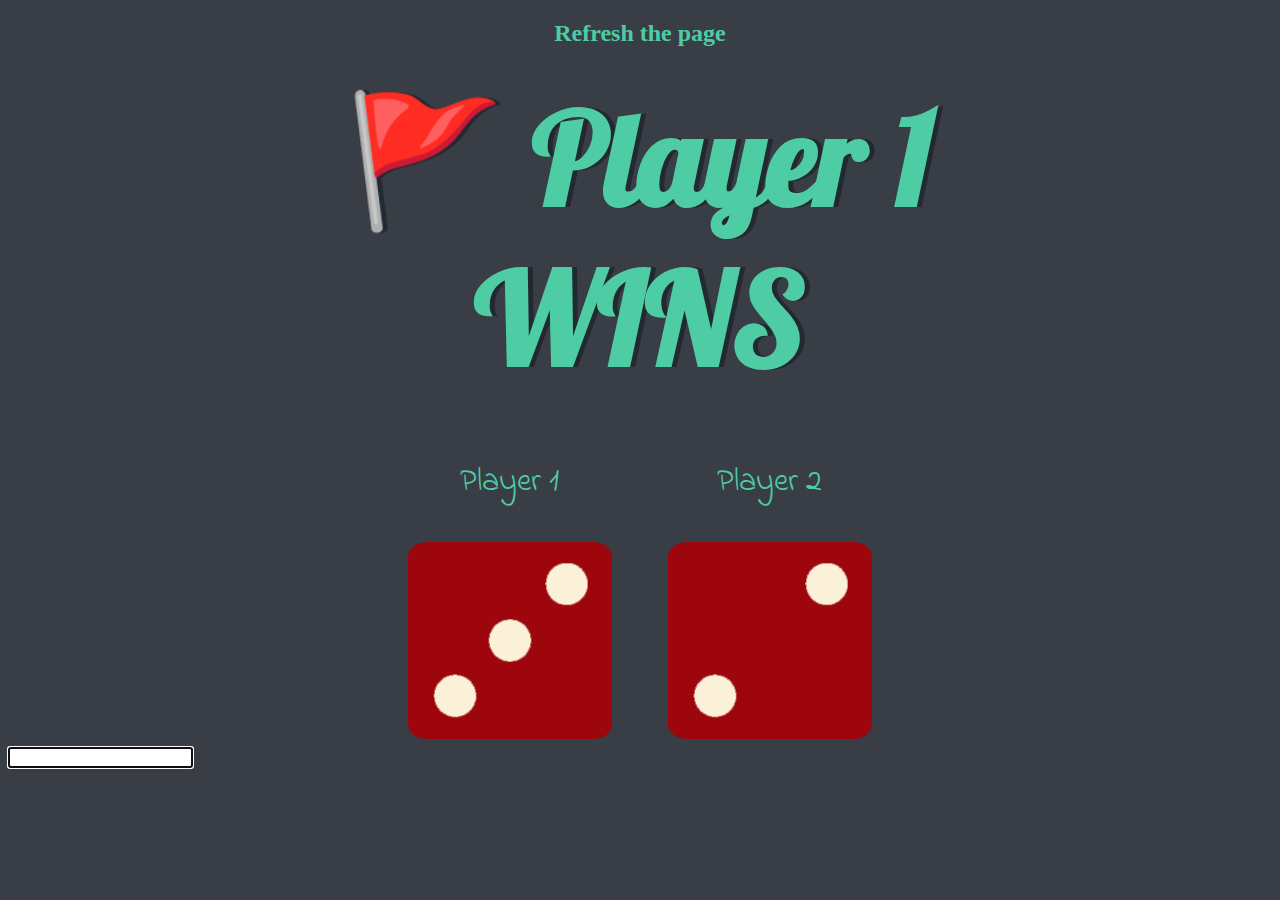
<file: index.html>
<!DOCTYPE html>
<html lang="en" dir="ltr">
  <head>
    <meta charset="utf-8">
    <title>Dicee</title>
    <link rel="stylesheet" href="styles.css">
    <link href="https://fonts.googleapis.com/css?family=Indie+Flower|Lobster" rel="stylesheet">

  </head>
  <body>

<center>
<h2> Refresh the page</h2>
</center>
    <div class="container">
      <h1>Refresh Me </h1>

      <div class="dice">
        <p>Player 1</p>
        <img class="img1" src="images/dice6.png">
      </div>

      <div class="dice">
        <p>Player 2</p>
        <img class="img2" src="images/dice6.png">
      </div>

    </div>

<script src="index.js"></script>
  </body>

  <!-- <footer>
    www 🎲 App Brewery 🎲 com
  </footer> -->

<input type="text" autofocus />
  
</html>
</file>
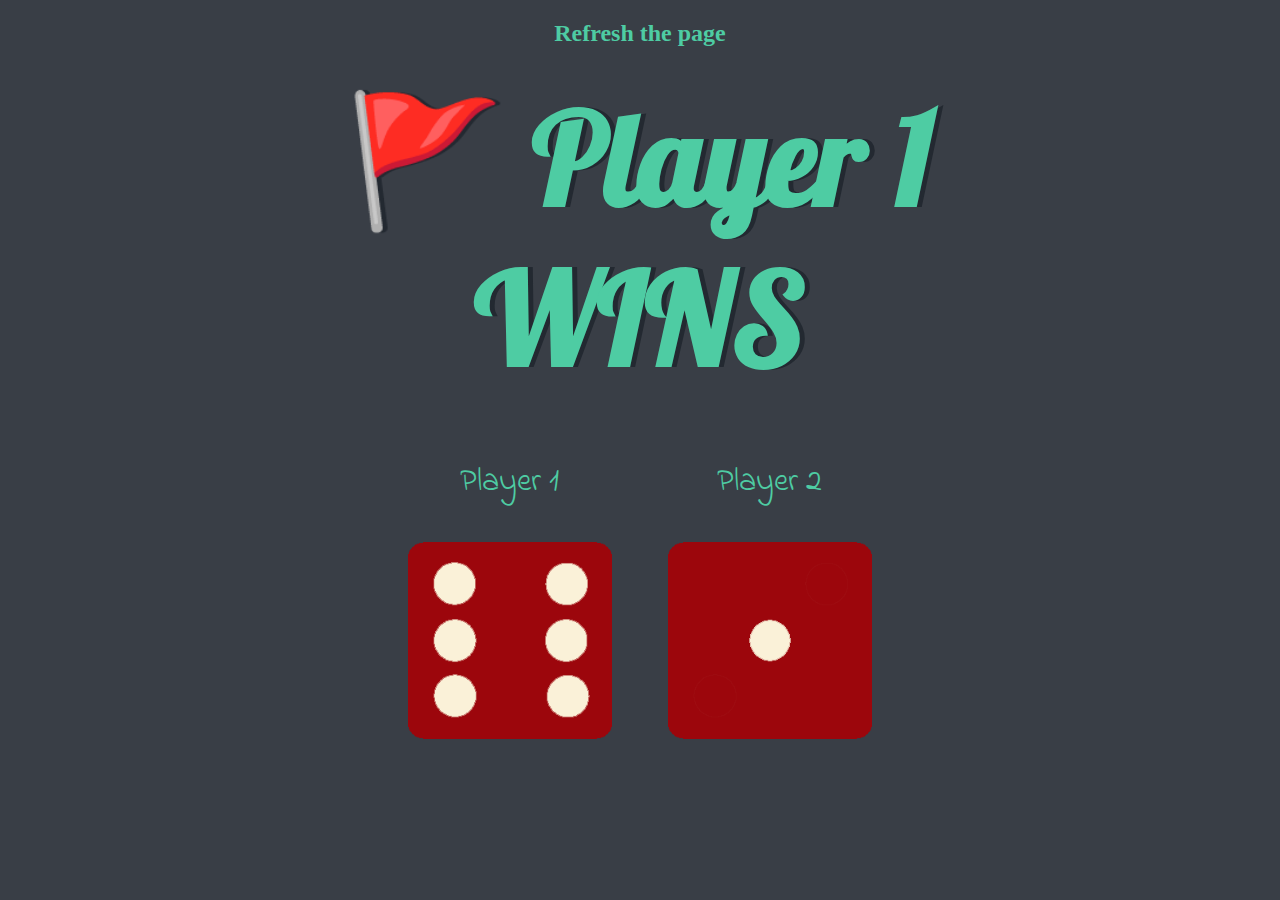
<file: dicee.html>
<!DOCTYPE html>
<html lang="en" dir="ltr">
  <head>
    <meta charset="utf-8">
    <title>Dicee</title>
    <link rel="stylesheet" href="styles.css">
    <link href="https://fonts.googleapis.com/css?family=Indie+Flower|Lobster" rel="stylesheet">

  </head>
  <body>
<center>
<h2> Refresh the page</h2>
</center>
    <div class="container">
      <h1>Refresh Me </h1>

      <div class="dice">
        <p>Player 1</p>
        <img class="img1" src="images/dice6.png">
      </div>

      <div class="dice">
        <p>Player 2</p>
        <img class="img2" src="images/dice6.png">
      </div>

    </div>

<script src="index.js"></script>
  </body>

  <!-- <footer>
    www 🎲 App Brewery 🎲 com
  </footer> -->
</html>
</file>
<file: styles.css>
.container {
  width: 70%;
  margin: auto;
  text-align: center;
}

.dice {
  text-align: center;
  display: inline-block;

}

body {
  background-color: #393E46;
}

h1 {
  margin: 30px;
  font-family: 'Lobster', cursive;
  text-shadow: 5px 0 #232931;
  font-size: 8rem;
  color: #4ECCA3;
}

p {
  font-size: 2rem;
  color: #4ECCA3;
  font-family: 'Indie Flower', cursive;
}

img {
  width: 80%;
}

footer {
  margin-top: 5%;
  color: #EEEEEE;
  text-align: center;
  font-family: 'Indie Flower', cursive;

}

h2{
  color: #4ECCA3;
}
</file>
